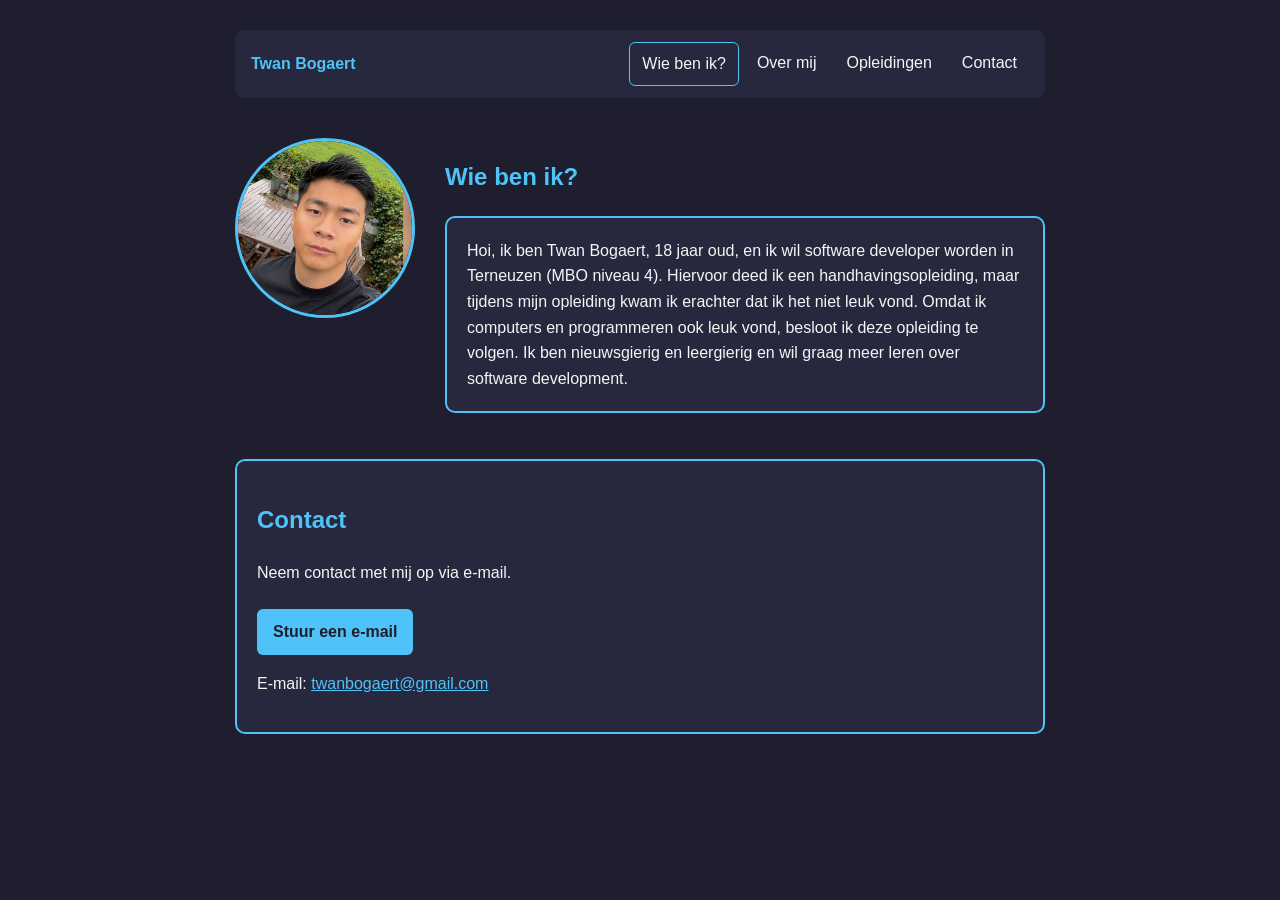
<file: index.html>
<!DOCTYPE html>
<html lang="nl">
<head>
    <meta charset="UTF-8">
    <meta name="viewport" content="width=device-width, initial-scale=1.0">
    <title>Twan Bogaert</title>
    <link rel="stylesheet" href="style.css">
</head>
<body>
    <header>
        <nav class="navigatie" aria-label="Hoofdnavigatie">
            <a class="logo" href="#top">Twan Bogaert</a>
            <ul>
                <li><a class="actief" href="#top">Wie ben ik?</a></li>
                <li><a href="over-mij.html">Over mij</a></li>
                <li><a href="opleidingen.html">Opleidingen</a></li>
                <li><a href="#contact">Contact</a></li>
            </ul>
        </nav>
    </header>

    <main id="top">
        <section id="over-mij" class="profiel">
            <img src="IMG_3163.JPG" alt="Foto van Twan" class="profielfoto">
            <div>
                <h1>Wie ben ik?</h1>
                <p class="tekstvak">
                    Hoi, ik ben Twan Bogaert, 18 jaar oud, en ik wil software developer worden in Terneuzen (MBO niveau 4). Hiervoor deed ik een handhavingsopleiding, maar tijdens mijn opleiding kwam ik erachter dat ik het niet leuk vond. Omdat ik computers en programmeren ook leuk vond, besloot ik deze opleiding te volgen. Ik ben nieuwsgierig en leergierig en wil graag meer leren over software development.
                </p>
            </div>
        </section>

        <section id="contact" class="tekstvak contact">
            <h2>Contact</h2>
            <p>Neem contact met mij op via e-mail.</p>
            <a class="knop" href="https://mail.google.com/mail/?view=cm&amp;fs=1&amp;to=twanbogaert@gmail.com" target="_blank" rel="noopener noreferrer">Stuur een e-mail</a>
            <p class="e-mailadres">E-mail: <a href="mailto:twanbogaert@gmail.com">twanbogaert@gmail.com</a></p>
        </section>
    </main>
</body>
</html>
</file>
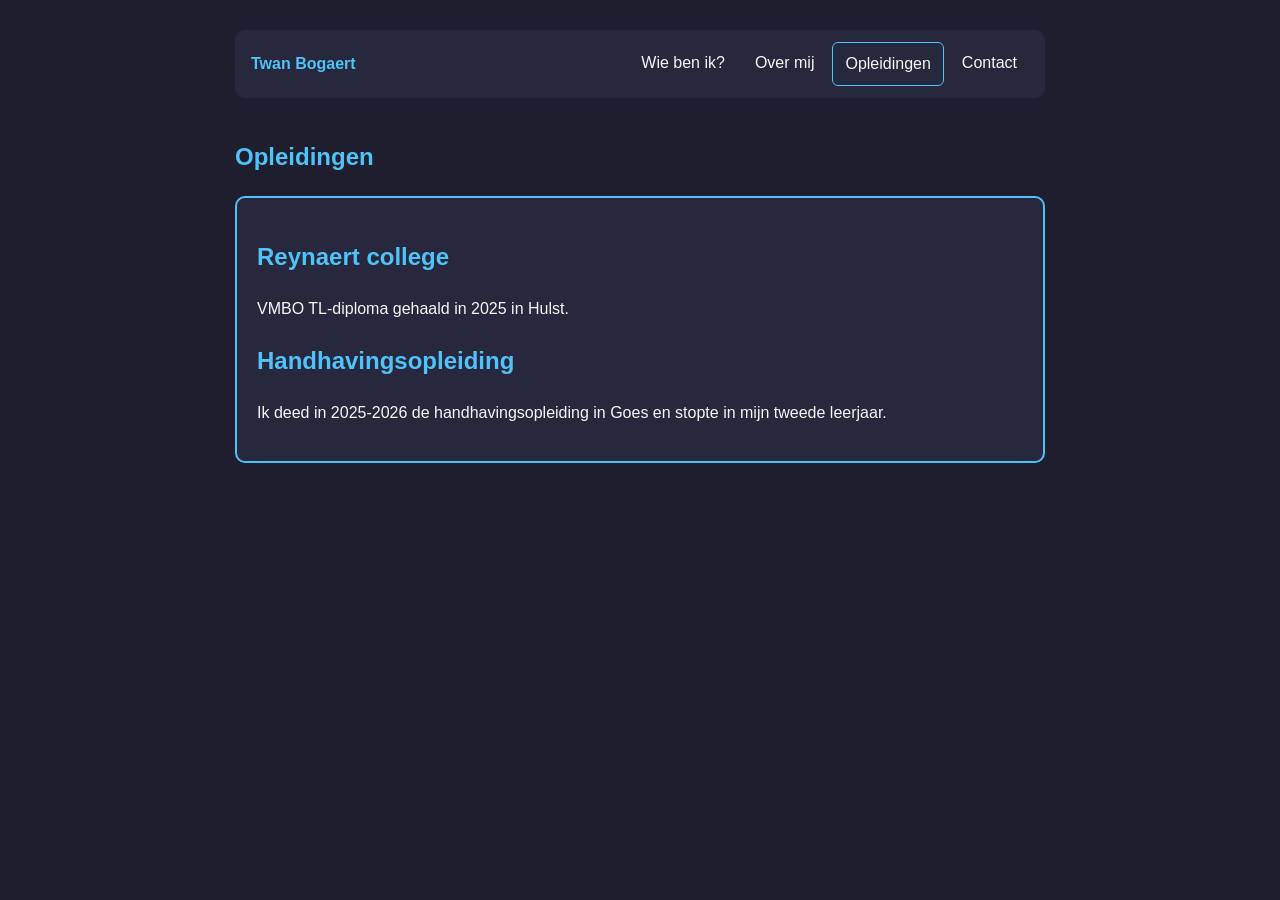
<file: opleidingen.html>
<!DOCTYPE html>
<html lang="nl">
<head>
    <meta charset="UTF-8">
    <meta name="viewport" content="width=device-width, initial-scale=1.0">
    <title>Opleidingen - Twan Bogaert</title>
    <link rel="stylesheet" href="style.css">
</head>
<body>
    <header>
        <nav class="navigatie" aria-label="Hoofdnavigatie">
            <a class="logo" href="index.html">Twan Bogaert</a>
            <ul>
                <li><a href="index.html">Wie ben ik?</a></li>
                <li><a href="over-mij.html">Over mij</a></li>
                <li><a class="actief" href="opleidingen.html">Opleidingen</a></li>
                <li><a href="index.html#contact">Contact</a></li>
            </ul>
        </nav>
    </header>

    <main>
        <section>
            <h1>Opleidingen</h1>
            <div class="tekstvak">
                <h2>Reynaert college</h2>
                <p>
                    VMBO TL-diploma gehaald in 2025 in Hulst.
                </p>

                <h2>Handhavingsopleiding</h2>
                <p>
                    Ik deed in 2025-2026 de handhavingsopleiding in Goes en stopte in mijn tweede leerjaar.
                </p>
            </div>
        </section>
    </main>
</body>
</html>
</file>
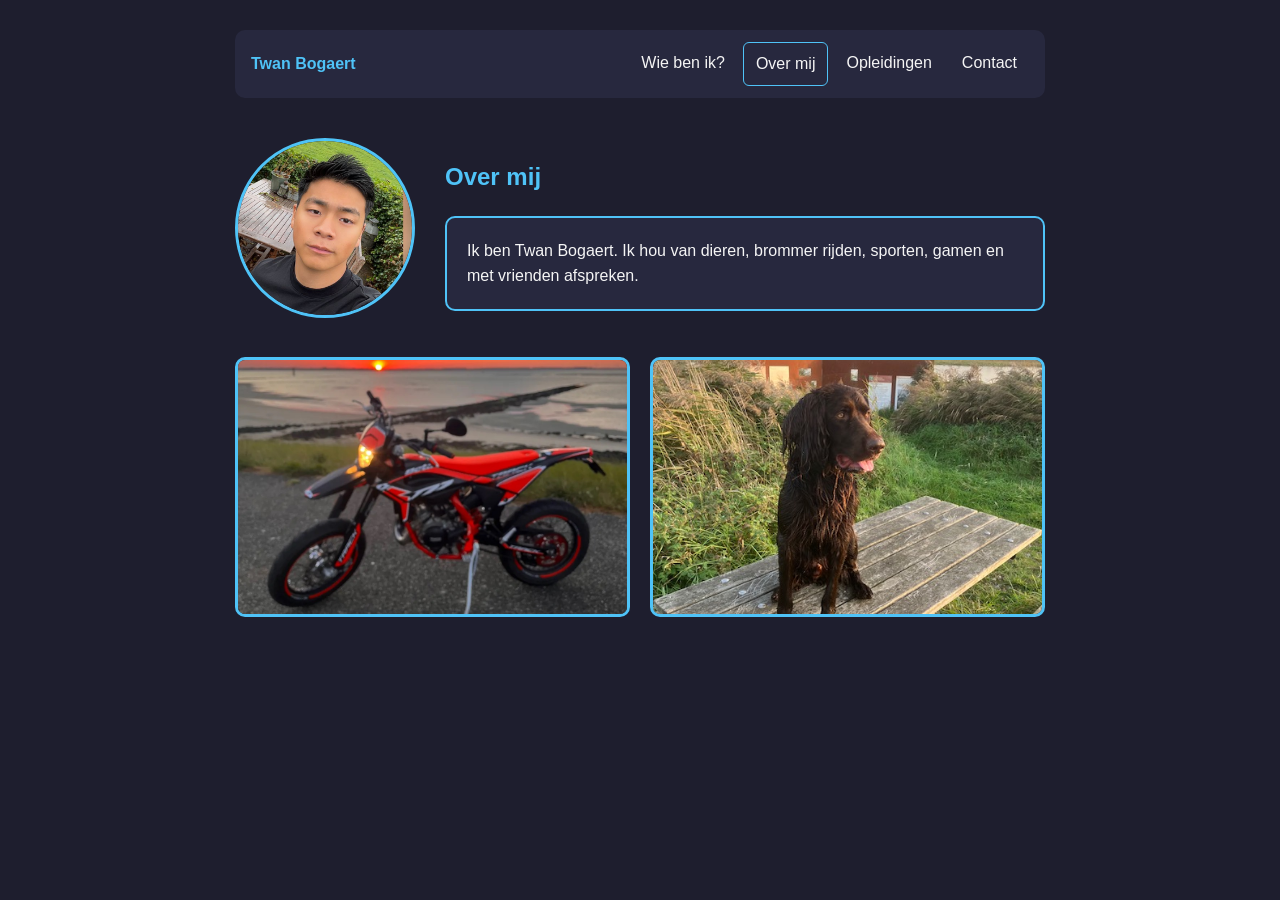
<file: over-mij.html>
<!DOCTYPE html>
<html lang="nl">
<head>
    <meta charset="UTF-8">
    <meta name="viewport" content="width=device-width, initial-scale=1.0">
    <title>Over mij - Twan Bogaert</title>
    <link rel="stylesheet" href="style.css">
</head>
<body>
    <header>
        <nav class="navigatie" aria-label="Hoofdnavigatie">
            <a class="logo" href="index.html">Twan Bogaert</a>
            <ul>
                <li><a href="index.html">Wie ben ik?</a></li>
                <li><a class="actief" href="over-mij.html">Over mij</a></li>
                <li><a href="opleidingen.html">Opleidingen</a></li>
                <li><a href="index.html#contact">Contact</a></li>
            </ul>
        </nav>
    </header>

    <main>
        <section class="profiel">
            <img src="IMG_3163.JPG" alt="Foto van Twan" class="profielfoto">
            <div>
                <h1>Over mij</h1>
                <p class="tekstvak">
                    Ik ben Twan Bogaert. Ik hou van dieren, brommer rijden, sporten, gamen en met vrienden afspreken.
                </p>
            </div>
        </section>
        <section class="fotogalerij" aria-label="Foto's van Twan">
            <img src="IMG_2223.JPG" alt="Foto van Twan">
            <img src="IMG_4909.jpeg" alt="Foto van Twan">
        </section>
    </main>
</body>
</html>
</file>
<file: style.css>
* {
    box-sizing: border-box;
}

html {
    scroll-behavior: smooth;
}

body {
    max-width: 850px;
    margin: 0 auto;
    padding: 30px 20px;
    background-color: #1e1e2e;
    color: #f5f5f5;
    font-family: Arial, sans-serif;
    line-height: 1.6;
}

.navigatie {
    display: flex;
    align-items: center;
    justify-content: space-between;
    gap: 20px;
    margin-bottom: 40px;
    padding: 12px 16px;
    background-color: #27283e;
    border-radius: 10px;
}

.navigatie ul {
    display: flex;
    gap: 6px;
    margin: 0;
    padding: 0;
    list-style: none;
}

.navigatie a {
    color: #f5f5f5;
    text-decoration: none;
}

.navigatie ul a {
    display: block;
    padding: 8px 12px;
    border-radius: 6px;
}

.navigatie ul a:hover,
.navigatie ul a:focus {
    background-color: #4fc3f7;
    color: #1e1e2e;
}

.navigatie .logo {
    color: #4fc3f7;
    font-weight: bold;
}

.navigatie ul .actief {
    border: 1px solid #4fc3f7;
}

h1,
h2 {
    color: #4fc3f7;
}

section {
    scroll-margin-top: 20px;
}

.profiel {
    display: flex;
    align-items: flex-start;
    gap: 30px;
    margin-bottom: 30px;
}

.profielfoto {
    width: 180px;
    height: 180px;
    object-fit: cover;
    border: 3px solid #4fc3f7;
    border-radius: 50%;
}

.tekstvak {
    background-color: #27283e;
    border: 2px solid #4fc3f7;
    border-radius: 10px;
    padding: 20px;
}

.fotogalerij {
    display: grid;
    grid-template-columns: repeat(2, 1fr);
    gap: 20px;
}

.fotogalerij img {
    width: 100%;
    height: 260px;
    object-fit: cover;
    border: 3px solid #4fc3f7;
    border-radius: 10px;
}

p.tekstvak {
    margin-top: 10px;
}

.contact {
    margin-top: 30px;
}

.knop {
    display: inline-block;
    margin-top: 8px;
    padding: 10px 16px;
    border-radius: 6px;
    background-color: #4fc3f7;
    color: #1e1e2e;
    font-weight: bold;
    text-decoration: none;
}

.e-mailadres a {
    color: #4fc3f7;
}

@media (max-width: 600px) {
    .navigatie,
    .profiel {
        flex-direction: column;
        align-items: flex-start;
    }

    .fotogalerij {
        grid-template-columns: 1fr;
    }

    .navigatie ul {
        flex-wrap: wrap;
    }

    .profielfoto {
        width: 150px;
        height: 150px;
    }
}
</file>
